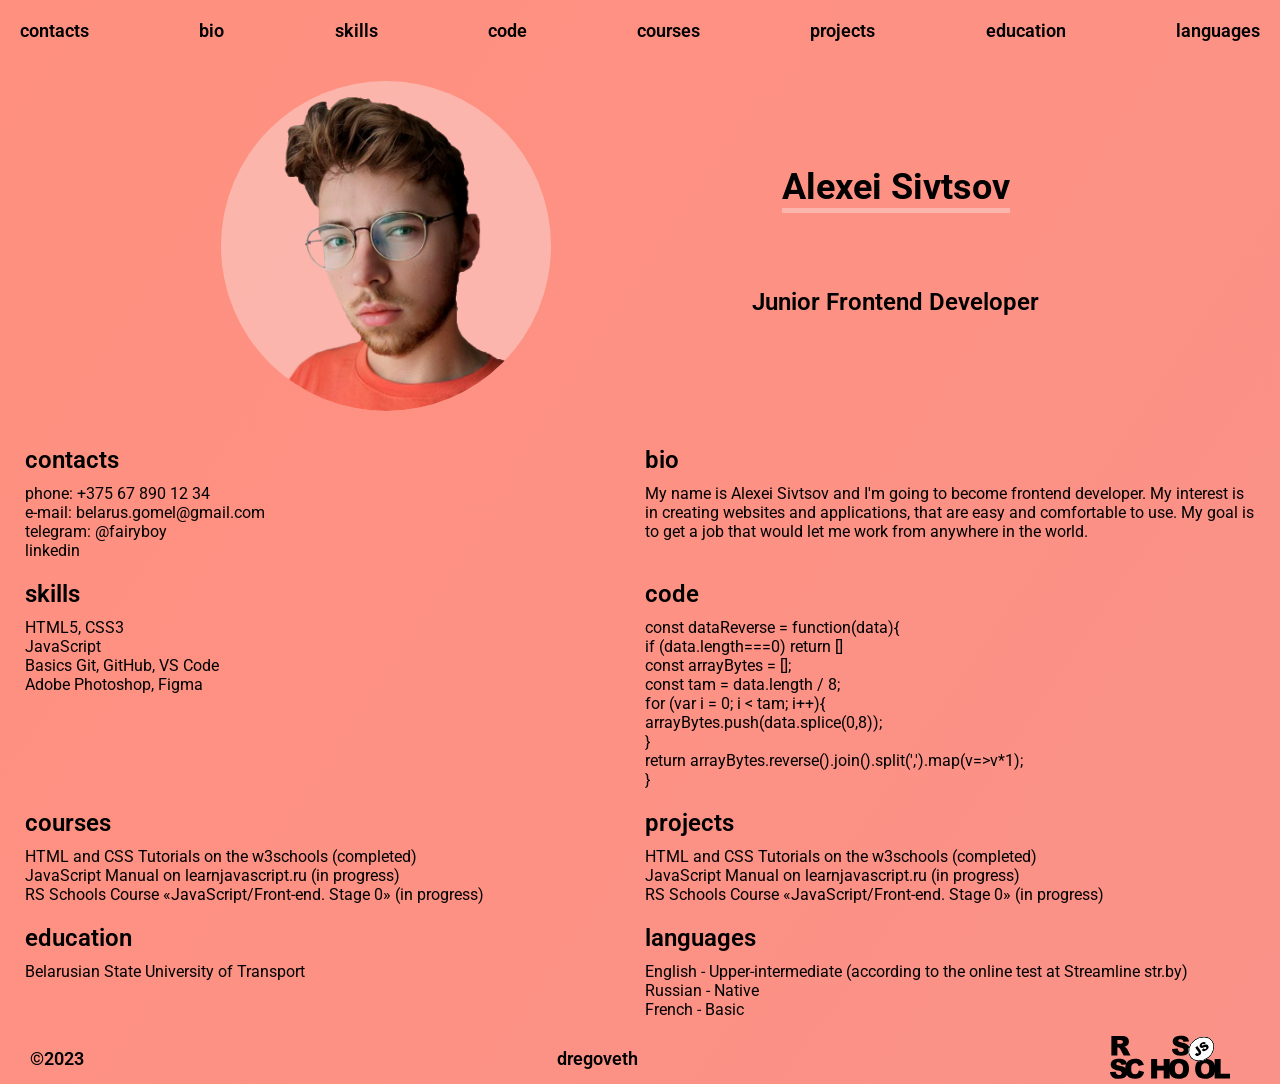
<file: index.html>
<!DOCTYPE html>
<html lang="en">
  <head>
    <meta charset="UTF-8" />
    <meta name="viewport" content="width=device-width, initial-scale=1.0" />
    <title>cv</title>
    <link rel="preconnect" href="https://fonts.gstatic.com" />
    <link
      href="https://fonts.googleapis.com/css2?family=Roboto:wght@100;300;500;700&display=swap"
      rel="stylesheet"
    />
    <link rel="stylesheet" href="styles.css" />
    <link rel="icon" href="assets/icon_cv.svg" />
  </head>
  <body class="wrapper">
    <header class="header">
      <div class="container">
        <nav class="nav">
          <ul class="nav-list">
            <li class="nav-item">
              <a href="#contacts" class="nav-link">contacts</a>
            </li>
            <li class="nav-item"><a href="#bio" class="nav-link">bio</a></li>
            <li class="nav-item">
              <a href="#skills" class="nav-link">skills</a>
            </li>
            <li class="nav-item"><a href="#code" class="nav-link">code</a></li>
            <li class="nav-item">
              <a href="#courses" class="nav-link">courses</a>
            </li>
            <li class="nav-item">
              <a href="#projects" class="nav-link">projects</a>
            </li>
            <li class="nav-item">
              <a href="#education" class="nav-link">education</a>
            </li>
            <li class="nav-item">
              <a href="#languages" class="nav-link">languages</a>
            </li>
          </ul>
        </nav>
      </div>
    </header>
    <main>
      <div class="main-container container">
        <section class="section-profile" id="profile">
          <img class="avatar" src="./assets/avatar-3.png" alt="avatar" />
          <div class="section-profile-text">
            <h1>Alexei Sivtsov</h1>
            <h2>Junior Frontend Developer</h2>
          </div>
        </section>
        <section class="section" id="contacts">
          <h2>contacts</h2>
          <div>phone: +375 67 890 12 34</div>
          <div>e-mail: belarus.gomel@gmail.com</div>
          <div>telegram: @fairyboy</div>
          <a
            href="https://www.linkedin.com/in/alexei-sivtsov/"
            class="contact-link"
            >linkedin</a
          >
        </section>
        <section class="section" id="bio">
          <h2>bio</h2>
          <div>
            My name is Alexei Sivtsov and I'm going to become frontend
            developer. My interest is in creating websites and applications,
            that are easy and comfortable to use. My goal is to get a job that
            would let me work from anywhere in the world.
          </div>
        </section>
        <section class="section" id="skills">
          <h2>skills</h2>
          <div>HTML5, CSS3</div>
          <div>JavaScript</div>
          <div>Basics Git, GitHub, VS Code</div>
          <div>Adobe Photoshop, Figma</div>
        </section>
        <section class="section" id="code">
          <h2>code</h2>
          <code class="section-code-text">
            const dataReverse = function(data){<br />
            if (data.length===0) return []<br />
            const arrayBytes = [];<br />
            const tam = data.length / 8;<br />
            for (var i = 0; i &lt; tam; i++){<br />
            arrayBytes.push(data.splice(0,8));<br />
            }<br />
            return arrayBytes.reverse().join().split(',').map(v=>v*1);<br />
            }<br />
          </code>
        </section>
        <section class="section" id="courses">
          <h2>courses</h2>
          <div>HTML and CSS Tutorials on the w3schools (completed)</div>
          <div>JavaScript Manual on learnjavascript.ru (in progress)</div>
          <div>
            RS Schools Course «JavaScript/Front-end. Stage 0» (in progress)
          </div>
        </section>
        <section class="section" id="projects">
          <h2>projects</h2>
          <div>HTML and CSS Tutorials on the w3schools (completed)</div>
          <div>JavaScript Manual on learnjavascript.ru (in progress)</div>
          <div>
            RS Schools Course «JavaScript/Front-end. Stage 0» (in progress)
          </div>
        </section>
        <section class="section" id="education">
          <h2>education</h2>
          <div>Belarusian State University of Transport</div>
        </section>
        <section class="section" id="languages">
          <h2>languages</h2>
          <div>
            English - Upper-intermediate (according to the online test at
            Streamline str.by)
          </div>
          <div>Russian - Native</div>
          <div>French - Basic</div>
        </section>
      </div>
    </main>
    <footer>
      <div class="container footer-container">
        <div class="footer-year">©2023</div>
        <div>
          <a href="https://github.com/dregoveth" class="footer-github"
            >dregoveth</a
          >
        </div>
        <div>
          <svg
            id="Layer_1"
            xmlns="http://www.w3.org/2000/svg"
            xmlns:xlink="http://www.w3.org/1999/xlink"
            viewBox="0 0 552.8 205.3"
            class="footer-logo"
          >
            <style>
              .st0 {
                fill: #fff;
              }
              .st1 {
                clip-path: url(#SVGID_2_);
              }
              .st2 {
                clip-path: url(#SVGID_4_);
              }
              .st3 {
                clip-path: url(#SVGID_6_);
              }
              .st4 {
                clip-path: url(#SVGID_8_);
              }
              .st5 {
                fill: #fff;
                stroke: #000;
                stroke-width: 4;
                stroke-miterlimit: 10;
              }
              .st6 {
                clip-path: url(#SVGID_8_);
              }
              .st6,
              .st7 {
                fill: none;
                stroke: #000;
                stroke-width: 4;
                stroke-miterlimit: 10;
              }
              .st8,
              .st9 {
                clip-path: url(#SVGID_10_);
              }
              .st9 {
                fill: none;
                stroke: #000;
                stroke-width: 4;
                stroke-miterlimit: 10;
              }
            </style>
            <title>rs_school_js</title>
            <path
              d="M285.4 68l26.3-1.7c.6 4.3 1.7 7.5 3.5 9.8 2.9 3.6 6.9 5.4 12.2 5.4 3.9 0 7-.9 9.1-2.8 2-1.5 3.2-3.9 3.2-6.4 0-2.4-1.1-4.7-3-6.2-2-1.8-6.7-3.6-14.1-5.2-12.1-2.7-20.8-6.3-25.9-10.9-5.1-4.3-8-10.6-7.8-17.3 0-4.6 1.4-9.2 4-13 3-4.3 7.1-7.7 12-9.6 5.3-2.3 12.7-3.5 22-3.5 11.4 0 20.1 2.1 26.1 6.4 6 4.2 9.6 11 10.7 20.3l-26 1.5c-.7-4-2.1-6.9-4.4-8.8s-5.3-2.8-9.2-2.8c-3.2 0-5.6.7-7.2 2-1.5 1.2-2.5 3-2.4 5 0 1.5.8 2.9 2 3.8 1.3 1.2 4.4 2.3 9.3 3.3 12.1 2.6 20.7 5.2 26 7.9 5.3 2.7 9.1 6 11.4 9.9 2.4 4 3.6 8.6 3.5 13.3 0 5.6-1.6 11.2-4.8 15.9-3.3 4.9-7.9 8.7-13.3 11-5.7 2.5-12.9 3.8-21.5 3.8-15.2 0-25.7-2.9-31.6-8.8S286.1 77 285.4 68zM6.3 97.6V8.2h46.1c8.5 0 15.1.7 19.6 2.2 4.4 1.4 8.3 4.3 10.9 8.2 2.9 4.3 4.3 9.3 4.2 14.5.3 8.8-4.2 17.2-11.9 21.6-3 1.7-6.3 2.9-9.7 3.5 2.5.7 5 1.9 7.2 3.3 1.7 1.4 3.1 3 4.4 4.7 1.5 1.7 2.8 3.6 3.9 5.6l13.4 25.9H63L48.2 70.2c-1.9-3.5-3.5-5.8-5-6.9-2-1.4-4.4-2.1-6.8-2.1H34v36.3H6.3zM34 44.4h11.7c2.5-.2 4.9-.6 7.3-1.2 1.8-.3 3.4-1.3 4.5-2.8 2.7-3.6 2.3-8.7-1-11.8-1.8-1.5-5.3-2.3-10.3-2.3H34v18.1zM0 174.2l26.3-1.7c.6 4.3 1.7 7.5 3.5 9.8 2.8 3.6 6.9 5.5 12.2 5.5 3.9 0 7-.9 9.1-2.8 2-1.6 3.2-3.9 3.2-6.4 0-2.4-1.1-4.7-3-6.2-2-1.8-6.7-3.6-14.2-5.2-12.1-2.7-20.8-6.3-25.9-10.9-5.1-4.3-8-10.6-7.8-17.3 0-4.6 1.4-9.2 4-13 3-4.3 7.1-7.7 12-9.6 5.3-2.3 12.7-3.5 22-3.5 11.4 0 20.1 2.1 26.1 6.4s9.5 11 10.6 20.3l-26 1.5c-.7-4-2.1-6.9-4.4-8.8-2.2-1.9-5.3-2.8-9.2-2.7-3.2 0-5.6.7-7.2 2.1-1.6 1.2-2.5 3-2.4 5 0 1.5.8 2.9 2 3.8 1.3 1.2 4.4 2.3 9.3 3.3 12.1 2.6 20.7 5.2 26 7.9 5.3 2.7 9.1 6 11.4 9.9 2.4 4 3.6 8.6 3.6 13.2 0 5.6-1.7 11.1-4.8 15.8-3.3 4.9-7.9 8.7-13.3 11-5.7 2.5-12.9 3.8-21.5 3.8-15.2 0-25.7-2.9-31.6-8.8-5.9-6-9.2-13.4-10-22.4z"
            />
            <path
              d="M133 167.2l24.2 7.3c-1.3 6.1-4 11.9-7.7 17-3.4 4.5-7.9 8-13 10.3-5.2 2.3-11.8 3.5-19.8 3.5-9.7 0-17.7-1.4-23.8-4.2-6.2-2.8-11.5-7.8-16-14.9-4.5-7.1-6.7-16.2-6.7-27.3 0-14.8 3.9-26.2 11.8-34.1s19-11.9 33.4-11.9c11.3 0 20.1 2.3 26.6 6.8 6.4 4.6 11.2 11.6 14.4 21l-24.4 5.4c-.6-2.1-1.5-4.2-2.7-6-1.5-2.1-3.4-3.7-5.7-4.9-2.3-1.2-4.9-1.7-7.5-1.7-6.3 0-11.1 2.5-14.4 7.6-2.5 3.7-3.8 9.6-3.8 17.6 0 9.9 1.5 16.7 4.5 20.4 3 3.7 7.2 5.5 12.7 5.5 5.3 0 9.3-1.5 12-4.4 2.7-3.1 4.7-7.4 5.9-13zm56.5-52.8h27.6v31.3h30.2v-31.3h27.8v89.4h-27.8v-36.2h-30.2v36.2h-27.6v-89.4z"
            />
            <path
              d="M271.3 159.1c0-14.6 4.1-26 12.2-34.1 8.1-8.1 19.5-12.2 34-12.2 14.9 0 26.3 4 34.4 12S364 144 364 158.4c0 10.5-1.8 19-5.3 25.7-3.4 6.6-8.7 12-15.2 15.6-6.7 3.7-15 5.6-24.9 5.6-10.1 0-18.4-1.6-25-4.8-6.8-3.4-12.4-8.7-16.1-15.2-4.1-7-6.2-15.7-6.2-26.2zm27.6.1c0 9 1.7 15.5 5 19.5 3.3 3.9 7.9 5.9 13.7 5.9 5.9 0 10.5-1.9 13.8-5.8s4.9-10.8 4.9-20.8c0-8.4-1.7-14.6-5.1-18.4-3.4-3.9-8-5.8-13.8-5.8-5.1-.2-10 2-13.4 5.9-3.4 3.9-5.1 10.4-5.1 19.5zm93.4-.1c0-14.6 4.1-26 12.2-34.1 8.1-8.1 19.5-12.2 34-12.2 14.9 0 26.4 4 34.4 12S485 144 485 158.4c0 10.5-1.8 19-5.3 25.7-3.4 6.6-8.7 12-15.2 15.6-6.7 3.7-15 5.6-24.9 5.6-10.1 0-18.4-1.6-25-4.8-6.8-3.4-12.4-8.7-16.1-15.2-4.1-7-6.2-15.7-6.2-26.2zm27.6.1c0 9 1.7 15.5 5 19.5 3.3 3.9 7.9 5.9 13.7 5.9 5.9 0 10.5-1.9 13.8-5.8 3.3-3.9 4.9-10.8 4.9-20.8 0-8.4-1.7-14.6-5.1-18.4-3.4-3.9-8-5.8-13.8-5.8-5.1-.2-10.1 2-13.4 5.9-3.4 3.9-5.1 10.4-5.1 19.5z"
            />
            <path d="M482.1 114.4h27.6v67.4h43.1v22H482v-89.4z" />
            <ellipse
              transform="rotate(-37.001 420.46 67.88)"
              class="st0"
              cx="420.5"
              cy="67.9"
              rx="63"
              ry="51.8"
            />
            <defs>
              <ellipse
                id="SVGID_1_"
                transform="rotate(-37.001 420.46 67.88)"
                cx="420.5"
                cy="67.9"
                rx="63"
                ry="51.8"
              />
            </defs>
            <clipPath id="SVGID_2_">
              <use xlink:href="#SVGID_1_" overflow="visible" />
            </clipPath>
            <g class="st1">
              <path
                transform="rotate(-37.001 420.82 68.353)"
                class="st0"
                d="M330.9-14.2h179.8v165.1H330.9z"
              />
              <g id="Layer_2_1_">
                <defs>
                  <path
                    id="SVGID_3_"
                    transform="rotate(-37.001 420.82 68.353)"
                    d="M330.9-14.2h179.8v165.1H330.9z"
                  />
                </defs>
                <clipPath id="SVGID_4_">
                  <use xlink:href="#SVGID_3_" overflow="visible" />
                </clipPath>
                <g id="Layer_1-2" class="st2">
                  <ellipse
                    transform="rotate(-37.001 420.46 67.88)"
                    class="st0"
                    cx="420.5"
                    cy="67.9"
                    rx="63"
                    ry="51.8"
                  />
                  <defs>
                    <ellipse
                      id="SVGID_5_"
                      transform="rotate(-37.001 420.46 67.88)"
                      cx="420.5"
                      cy="67.9"
                      rx="63"
                      ry="51.8"
                    />
                  </defs>
                  <clipPath id="SVGID_6_">
                    <use xlink:href="#SVGID_5_" overflow="visible" />
                  </clipPath>
                  <g class="st3">
                    <path
                      transform="rotate(-37 420.799 68.802)"
                      class="st0"
                      d="M357.8 17h125.9v103.7H357.8z"
                    />
                    <defs>
                      <path
                        id="SVGID_7_"
                        transform="rotate(-37 420.799 68.802)"
                        d="M357.8 17h125.9v103.7H357.8z"
                      />
                    </defs>
                    <clipPath id="SVGID_8_">
                      <use xlink:href="#SVGID_7_" overflow="visible" />
                    </clipPath>
                    <g class="st4">
                      <ellipse
                        transform="rotate(-37.001 420.46 67.88)"
                        class="st5"
                        cx="420.5"
                        cy="67.9"
                        rx="63"
                        ry="51.8"
                      />
                    </g>
                    <path
                      transform="rotate(-37 420.799 68.802)"
                      class="st6"
                      d="M357.8 17h125.9v103.7H357.8z"
                    />
                    <ellipse
                      transform="rotate(-37.001 420.46 67.88)"
                      class="st7"
                      cx="420.5"
                      cy="67.9"
                      rx="63"
                      ry="51.8"
                    />
                    <path
                      transform="rotate(-37 420.799 68.802)"
                      class="st0"
                      d="M357.8 17h125.9v103.7H357.8z"
                    />
                    <defs>
                      <path
                        id="SVGID_9_"
                        transform="rotate(-37 420.799 68.802)"
                        d="M357.8 17h125.9v103.7H357.8z"
                      />
                    </defs>
                    <clipPath id="SVGID_10_">
                      <use xlink:href="#SVGID_9_" overflow="visible" />
                    </clipPath>
                    <g class="st8">
                      <ellipse
                        transform="rotate(-37.001 420.46 67.88)"
                        class="st5"
                        cx="420.5"
                        cy="67.9"
                        rx="63"
                        ry="51.8"
                      />
                    </g>
                    <path
                      transform="rotate(-37 420.799 68.802)"
                      class="st9"
                      d="M357.8 17h125.9v103.7H357.8z"
                    />
                    <path
                      transform="rotate(-37.001 420.82 68.353)"
                      class="st7"
                      d="M330.9-14.2h179.8v165.1H330.9z"
                    />
                  </g>
                  <ellipse
                    transform="rotate(-37.001 420.46 67.88)"
                    class="st7"
                    cx="420.5"
                    cy="67.9"
                    rx="63"
                    ry="51.8"
                  />
                  <path
                    d="M392.4 61.3l10-7 12.3 17.5c2.1 2.8 3.7 5.8 4.9 9.1.7 2.5.5 5.2-.5 7.6-1.3 3-3.4 5.5-6.2 7.3-3.3 2.3-6.1 3.6-8.5 4-2.3.4-4.7 0-6.9-1-2.4-1.2-4.5-2.9-6.1-5.1l8.6-8c.7 1.1 1.6 2.1 2.6 2.9.7.5 1.5.8 2.4.8.7 0 1.4-.3 1.9-.7 1-.6 1.7-1.8 1.6-3-.3-1.7-1-3.4-2.1-4.7l-14-19.7zm30 11.1l9.1-7.2c1 1.2 2.3 2.1 3.7 2.6 2 .6 4.1.2 5.8-1.1 1.2-.8 2.2-1.9 2.6-3.3.6-1.8-.4-3.8-2.2-4.4-.3-.1-.6-.2-.9-.2-1.2-.1-3.3.4-6.4 1.7-5.1 2.1-9.1 2.9-12.1 2.6-2.9-.3-5.6-1.8-7.2-4.3-1.2-1.7-1.8-3.7-1.9-5.7 0-2.3.6-4.6 1.9-6.5 1.9-2.7 4.2-5 7-6.8 4.2-2.9 7.9-4.3 11.1-4.3 3.2 0 6.2 1.5 9 4.6l-9 7.1c-1.8-2.3-5.2-2.8-7.5-1l-.3.3c-1 .6-1.7 1.5-2.1 2.6-.3.8-.1 1.7.4 2.4.4.5 1 .9 1.7.9.8.1 2.2-.3 4.2-1.2 5-2.1 8.8-3.3 11.4-3.7 2.2-.4 4.5-.2 6.6.7 1.9.8 3.5 2.2 4.6 3.9 1.4 2 2.2 4.4 2.3 6.9.1 2.6-.6 5.1-2 7.3-1.8 2.7-4.1 5-6.8 6.8-5.5 3.8-10 5.4-13.6 4.8-3.9-.6-7.1-2.6-9.4-5.5z"
                  />
                </g>
              </g>
            </g>
          </svg>
        </div>
        <!--<div class="footer-logo">
                <a href="https://rs.school/js/"><img src="assets/rs_school_js.svg" alt="rs_school_js"></a>
              </div>-->
      </div>
    </footer>
  </body>
</html>
</file>
<file: styles.css>
* {
  box-sizing: border-box;
  /*border: 1px solid red;*/
  margin: 0;
  padding: 0;
}

html {
  scroll-behavior: smooth;
}

header {
  padding: 20px 0px 20px;
  max-height: 68px;
}

body {
  display: flex;
  flex-direction: column;
  justify-content: space-between;
  font-family: "Roboto", sans-serif;
  min-height: 100vh;
  margin: 0 auto;
  max-width: 1440px;
}

.container {
  /*border: 5px solid yellowgreen;*/
  margin: 0 20px;
}

.main-container {
  display: flex;
  flex-wrap: wrap;
}

.section {
  width: 50%;
  padding: 5px;
}

.section-profile {
  width: 100%;
  display: flex;
  flex-direction: row;
  justify-content: space-evenly;
  padding: 20px;
}

.section-profile-text {
  display: flex;
  flex-direction: column;
  justify-content: space-evenly;
  align-items: center;
  padding: 20px;
}

h1 {
  font-size: 36px;
  font-weight: 700;
  color: rgb(0, 0, 0);
  border-bottom: 5px solid rgba(245, 245, 245, 0.355);
}

h2 {
  font-size: 24px;
  font-weight: 600;
  color: rgb(0, 0, 0);
  padding: 10px 0 10px;
}

.avatar {
  height: 330px;
  width: 330px;
  border-radius: 50%;
  background-color: rgba(245, 245, 245, 0.355);
  height: auto;
  max-width: 100%;
}

nav {
}

.nav-list {
  list-style: none;
  display: flex;
  justify-content: space-between;
  align-items: center;
}

.nav-item {
  transition: 0.3s;
}

.nav-link {
  text-decoration: none;
  font-family: "Roboto", sans-serif;
  font-size: 18px;
  font-weight: 600;
  color: rgb(0, 0, 0);
  transition: all 0.2s ease;
}

.nav-link:hover {
  color: rgb(255, 255, 255);
  text-shadow: 2px 4px 12px rgb(0, 0, 0);
}

.contact-link {
  text-decoration: none;
  color: rgb(0, 0, 0);
}

.section-code-text {
  padding: 0;
  margin: 0;
  font-family: "Roboto", sans-serif;
  color: rgb(0, 0, 0);
}

footer {
  padding: 10px 30px 0px 10px;
  max-height: 68px;
}

.footer-container {
  display: flex;
  flex-direction: row;
  justify-content: space-between;
}

.footer-year {
  line-height: 50px;
  font-family: "Roboto", sans-serif;
  font-size: 18px;
  font-weight: 600;
  color: rgb(0, 0, 0);
}

.footer-github {
  text-decoration: none;
  line-height: 50px;
  font-family: "Roboto", sans-serif;
  font-size: 18px;
  font-weight: 600;
  color: rgb(0, 0, 0);
  transition: all 0.3s ease;
}

.footer-github:hover {
  color: rgb(255, 255, 255);
  text-shadow: 2px 4px 12px rgb(0, 0, 0);
}

.footer-logo {
  width: 120px;
  height: 45px;
  transition: all 0.3s ease;
}

.footer-logo:hover {
  fill: white;
  filter: drop-shadow(4px 8px 6px rgb(0 0 0 / 0.4));
}

@media (max-width: 768px) {
  .section {
    width: 100%;
  }
}

.wrapper {
  height: 100%;
  width: 100%;
  left: 0;
  right: 0;
  top: 0;
  bottom: 0;
  /*position: absolute;*/
  background: linear-gradient(
    124deg,
    #ff220080,
    #e81d1d78,
    #e8b91d7f,
    #e5e81d81,
    #1de83f81,
    #1ddee87e,
    #2b1de883,
    #df00f381,
    #df00f382
  );
  background-size: 1800% 1800%;

  -webkit-animation: rainbow 18s ease infinite;
  -z-animation: rainbow 18s ease infinite;
  -o-animation: rainbow 18s ease infinite;
  animation: rainbow 18s ease infinite;
}

@-webkit-keyframes rainbow {
  0% {
    background-position: 0% 82%;
  }
  50% {
    background-position: 100% 19%;
  }
  100% {
    background-position: 0% 82%;
  }
}
@-moz-keyframes rainbow {
  0% {
    background-position: 0% 82%;
  }
  50% {
    background-position: 100% 19%;
  }
  100% {
    background-position: 0% 82%;
  }
}
@-o-keyframes rainbow {
  0% {
    background-position: 0% 82%;
  }
  50% {
    background-position: 100% 19%;
  }
  100% {
    background-position: 0% 82%;
  }
}
@keyframes rainbow {
  0% {
    background-position: 0% 82%;
  }
  50% {
    background-position: 100% 19%;
  }
  100% {
    background-position: 0% 82%;
  }
}
</file>
